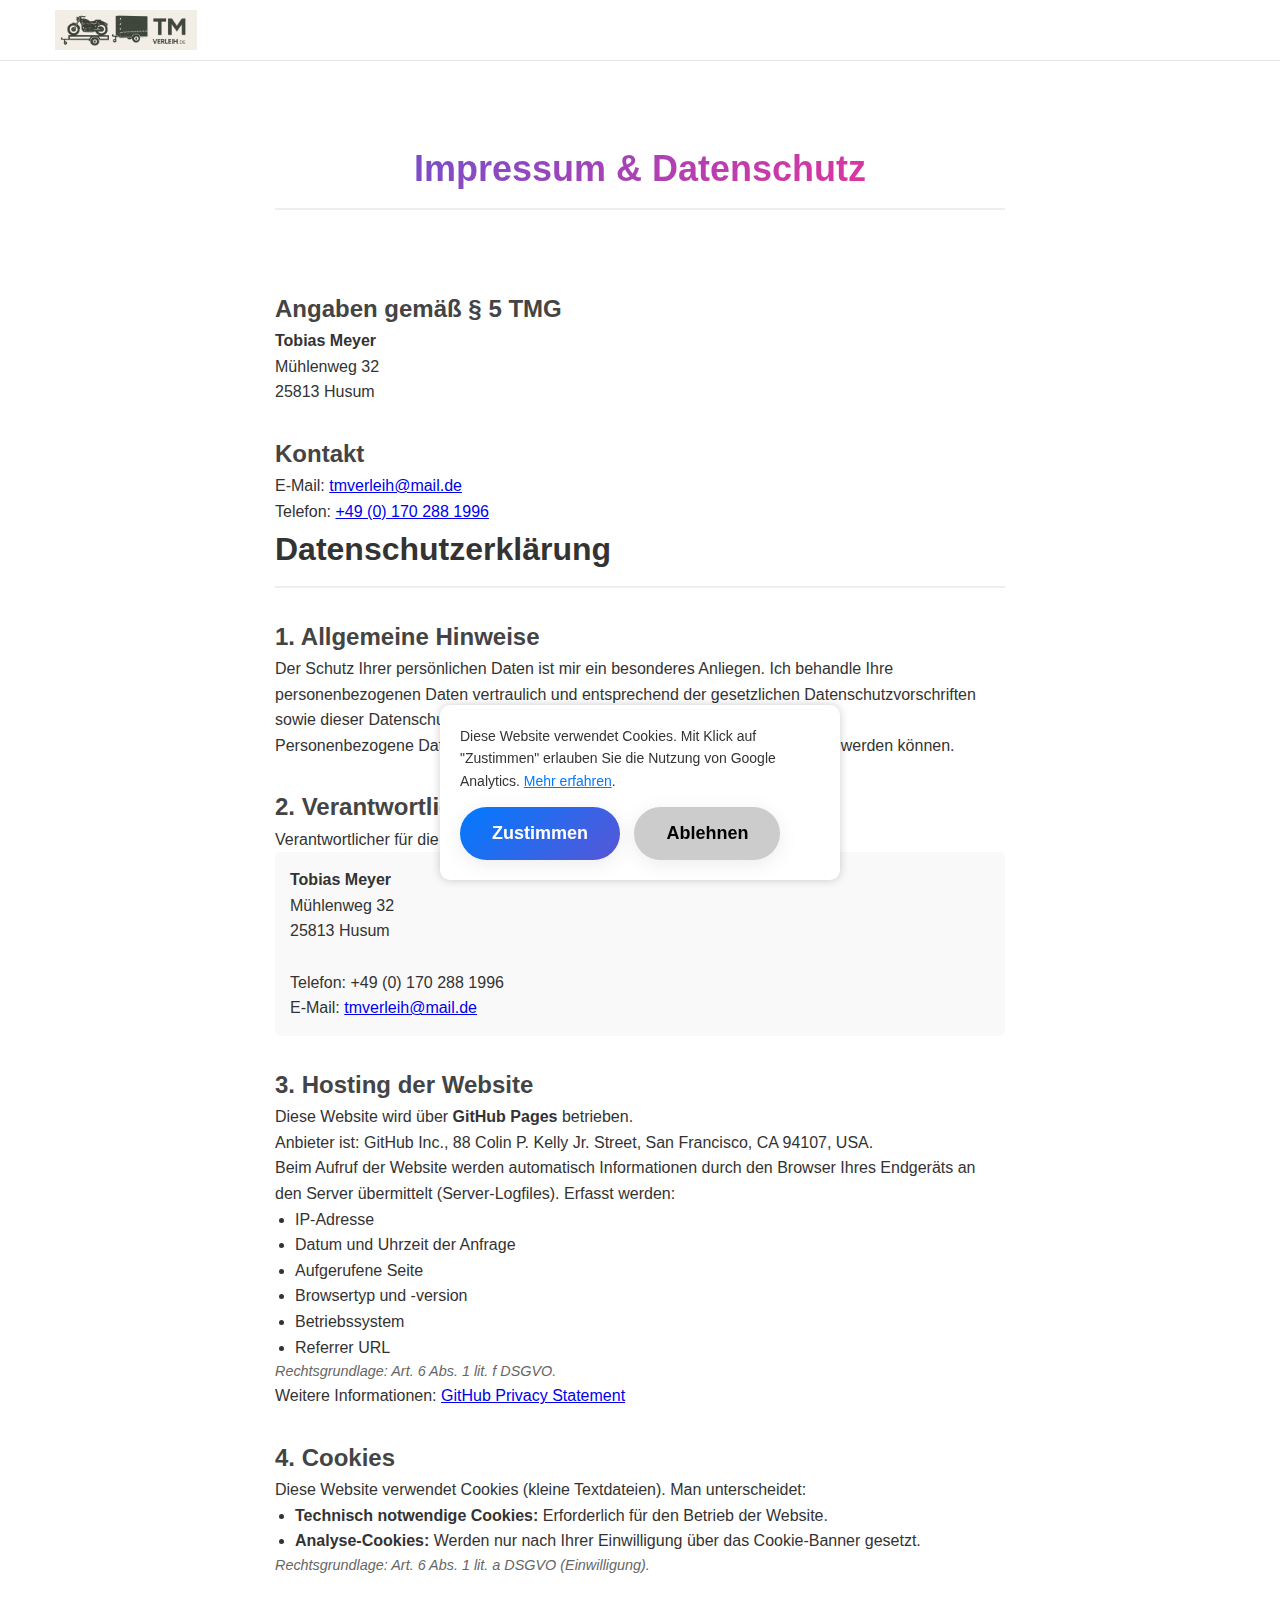
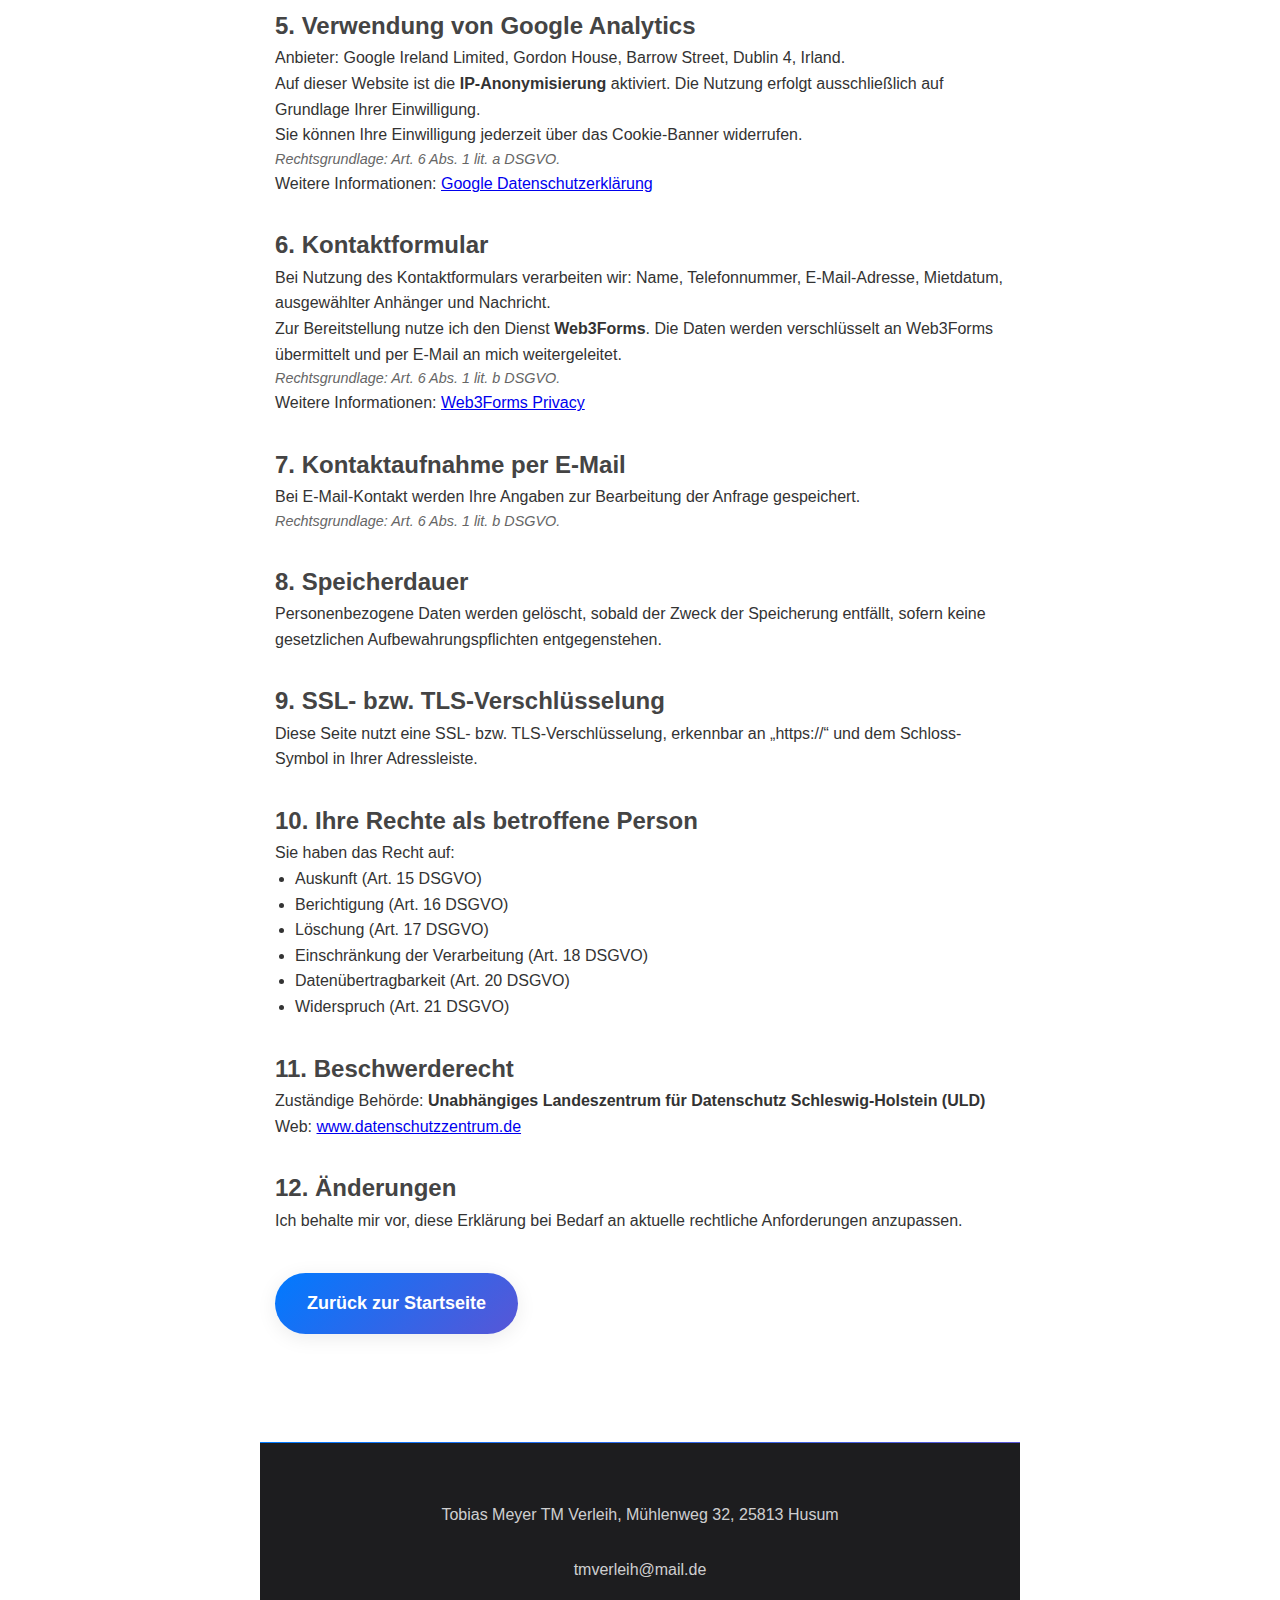
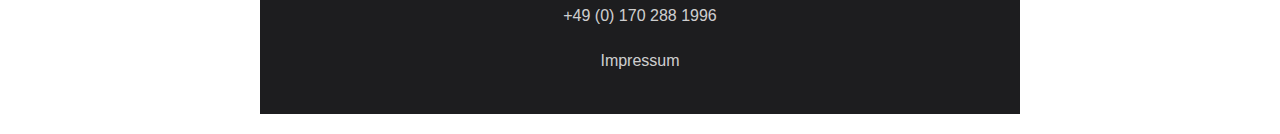
<file: impressum.html>
<!DOCTYPE html>
<html lang="de">
<head>
  <meta charset="UTF-8">
  <meta name="viewport" content="width=device-width, initial-scale=1.0">
  <title>Impressum & Datenschutz – TM Verleih</title>
  <link rel="stylesheet" href="styles.css">
  <link rel="icon" type="image/png" href="favicon.png">
</head>
<body>
  <!-- Navigation -->
  <nav class="nav-bar">
    <div class="nav-container">
      <div class="logo">
        <img src="logo.png" alt="TM Verleih Logo" style="height: 40px;">
      </div>
      <ul class="nav-menu">
        <li><a href="index.html#hero">Home</a></li>
        <li><a href="index.html#details">Details</a></li>
        <li><a href="index.html#preise">Preise</a></li>
        <li><a href="index.html#kontakt">Kontakt</a></li>
        <li><a href="impressum.html">Impressum</a></li>
      </ul>
    </div>
  </nav>

  <!-- Impressum Content -->
  <section class="section" style="padding-top: 120px;">
    <div class="container">
      <div class="section-header">
        <h1 class="section-title">Impressum & Datenschutz</h1>
      </div>

      <h2>Angaben gemäß § 5 TMG</h2>
      <p><strong>Tobias Meyer</strong><br>
      Mühlenweg 32<br>
      25813 Husum</p>

      <h2>Kontakt</h2>
      <p>E-Mail: <a href="mailto:tmverleih@mail.de">tmverleih@mail.de</a></p>
      <p>Telefon: <a href="tel:+491702881996">+49 (0) 170 288 1996</a></p>

      <!DOCTYPE html>
<html lang="de">
<head>
    <meta charset="UTF-8">
    <title>Datenschutzerklärung - Tobias Meyer</title>
    <style>
        body { font-family: sans-serif; line-height: 1.6; color: #333; max-width: 800px; margin: auto; padding: 20px; }
        h1 { border-bottom: 2px solid #eee; padding-bottom: 10px; }
        h2 { margin-top: 30px; color: #444; }
        section { margin-bottom: 20px; }
        address { font-style: normal; background: #f9f9f9; padding: 15px; border-radius: 5px; }
        ul { padding-left: 20px; }
        .legal-ref { font-size: 0.9em; color: #666; font-style: italic; }
    </style>
</head>
<body>

    <h1>Datenschutzerklärung</h1>

    <section>
        <h2>1. Allgemeine Hinweise</h2>
        <p>Der Schutz Ihrer persönlichen Daten ist mir ein besonderes Anliegen. Ich behandle Ihre personenbezogenen Daten vertraulich und entsprechend der gesetzlichen Datenschutzvorschriften sowie dieser Datenschutzerklärung.</p>
        <p>Personenbezogene Daten sind alle Daten, mit denen Sie persönlich identifiziert werden können.</p>
    </section>

    <section>
        <h2>2. Verantwortlicher</h2>
        <p>Verantwortlicher für die Datenverarbeitung auf dieser Website ist:</p>
        <address>
            <strong>Tobias Meyer</strong><br>
            Mühlenweg 32<br>
            25813 Husum<br><br>
            Telefon: +49 (0) 170 288 1996<br>
            E-Mail: <a href="mailto:tmverleih@mail.de">tmverleih@mail.de</a>
        </address>
    </section>

    <section>
        <h2>3. Hosting der Website</h2>
        <p>Diese Website wird über <strong>GitHub Pages</strong> betrieben.</p>
        <p>Anbieter ist: GitHub Inc., 88 Colin P. Kelly Jr. Street, San Francisco, CA 94107, USA.</p>
        <p>Beim Aufruf der Website werden automatisch Informationen durch den Browser Ihres Endgeräts an den Server übermittelt (Server-Logfiles). Erfasst werden:</p>
        <ul>
            <li>IP-Adresse</li>
            <li>Datum und Uhrzeit der Anfrage</li>
            <li>Aufgerufene Seite</li>
            <li>Browsertyp und -version</li>
            <li>Betriebssystem</li>
            <li>Referrer URL</li>
        </ul>
        <p class="legal-ref">Rechtsgrundlage: Art. 6 Abs. 1 lit. f DSGVO.</p>
        <p>Weitere Informationen: <a href="https://docs.github.com/en/site-policy/privacy-policies/github-privacy-statement" target="_blank">GitHub Privacy Statement</a></p>
    </section>

    <section>
        <h2>4. Cookies</h2>
        <p>Diese Website verwendet Cookies (kleine Textdateien). Man unterscheidet:</p>
        <ul>
            <li><strong>Technisch notwendige Cookies:</strong> Erforderlich für den Betrieb der Website.</li>
            <li><strong>Analyse-Cookies:</strong> Werden nur nach Ihrer Einwilligung über das Cookie-Banner gesetzt.</li>
        </ul>
        <p class="legal-ref">Rechtsgrundlage: Art. 6 Abs. 1 lit. a DSGVO (Einwilligung).</p>
    </section>

    <section>
        <h2>5. Verwendung von Google Analytics</h2>
        <p>Anbieter: Google Ireland Limited, Gordon House, Barrow Street, Dublin 4, Irland.</p>
        <p>Auf dieser Website ist die <strong>IP-Anonymisierung</strong> aktiviert. Die Nutzung erfolgt ausschließlich auf Grundlage Ihrer Einwilligung.</p>
        <p>Sie können Ihre Einwilligung jederzeit über das Cookie-Banner widerrufen.</p>
        <p class="legal-ref">Rechtsgrundlage: Art. 6 Abs. 1 lit. a DSGVO.</p>
        <p>Weitere Informationen: <a href="https://policies.google.com/privacy" target="_blank">Google Datenschutzerklärung</a></p>
    </section>

    <section>
        <h2>6. Kontaktformular</h2>
        <p>Bei Nutzung des Kontaktformulars verarbeiten wir: Name, Telefonnummer, E-Mail-Adresse, Mietdatum, ausgewählter Anhänger und Nachricht.</p>
        <p>Zur Bereitstellung nutze ich den Dienst <strong>Web3Forms</strong>. Die Daten werden verschlüsselt an Web3Forms übermittelt und per E-Mail an mich weitergeleitet.</p>
        <p class="legal-ref">Rechtsgrundlage: Art. 6 Abs. 1 lit. b DSGVO.</p>
        <p>Weitere Informationen: <a href="https://web3forms.com/privacy" target="_blank">Web3Forms Privacy</a></p>
    </section>

    <section>
        <h2>7. Kontaktaufnahme per E-Mail</h2>
        <p>Bei E-Mail-Kontakt werden Ihre Angaben zur Bearbeitung der Anfrage gespeichert.</p>
        <p class="legal-ref">Rechtsgrundlage: Art. 6 Abs. 1 lit. b DSGVO.</p>
    </section>

    <section>
        <h2>8. Speicherdauer</h2>
        <p>Personenbezogene Daten werden gelöscht, sobald der Zweck der Speicherung entfällt, sofern keine gesetzlichen Aufbewahrungspflichten entgegenstehen.</p>
    </section>

    <section>
        <h2>9. SSL- bzw. TLS-Verschlüsselung</h2>
        <p>Diese Seite nutzt eine SSL- bzw. TLS-Verschlüsselung, erkennbar an „https://“ und dem Schloss-Symbol in Ihrer Adressleiste.</p>
    </section>

    <section>
        <h2>10. Ihre Rechte als betroffene Person</h2>
        <p>Sie haben das Recht auf:</p>
        <ul>
            <li>Auskunft (Art. 15 DSGVO)</li>
            <li>Berichtigung (Art. 16 DSGVO)</li>
            <li>Löschung (Art. 17 DSGVO)</li>
            <li>Einschränkung der Verarbeitung (Art. 18 DSGVO)</li>
            <li>Datenübertragbarkeit (Art. 20 DSGVO)</li>
            <li>Widerspruch (Art. 21 DSGVO)</li>
        </ul>
    </section>

    <section>
        <h2>11. Beschwerderecht</h2>
        <p>Zuständige Behörde: <strong>Unabhängiges Landeszentrum für Datenschutz Schleswig-Holstein (ULD)</strong></p>
        <p>Web: <a href="https://www.datenschutzzentrum.de" target="_blank">www.datenschutzzentrum.de</a></p>
    </section>

    <section>
        <h2>12. Änderungen</h2>
        <p>Ich behalte mir vor, diese Erklärung bei Bedarf an aktuelle rechtliche Anforderungen anzupassen.</p>
    </section>

</body>
</html>

      <p style="margin-top: 40px;">
        <a href="index.html" class="cta-button">Zurück zur Startseite</a>
      </p>
    </div>
  </section>

  <!-- Footer -->
  <footer class="footer">
    <div class="container">
      <div class="footer-content">
        <p>Tobias Meyer TM Verleih, Mühlenweg 32, 25813 Husum</p>
        <div class="footer-links">
          <a href="mailto:tmverleih@mail.de">tmverleih@mail.de</a>
          <a href="tel:+491702881996">+49 (0) 170 288 1996</a>
          <a href="impressum.html">Impressum</a>
        </div>
      </div>
    </div>
  </footer>

  <!-- Cookie-Banner (optional, wenn auch hier nötig) -->
  <script>
    if (!localStorage.getItem("cookieConsent")) {
      const banner = document.createElement("div");
      banner.innerHTML = `
        <div style="position:fixed;bottom:20px;left:20px;right:20px;max-width:400px;margin:auto;background:#fff;padding:20px;box-shadow:0 0 10px rgba(0,0,0,0.2);border-radius:10px;z-index:9999;">
          <p style="margin-bottom:15px;font-size:14px;color:#333;">
            Diese Website verwendet Cookies. Mit Klick auf "Zustimmen" erlauben Sie die Nutzung von Google Analytics. 
            <a href="impressum.html" style="color:#007AFF;">Mehr erfahren</a>.
          </p>
          <button onclick="acceptCookies()" class="cta-button" style="margin-right:10px;">Zustimmen</button>
          <button onclick="declineCookies()" class="cta-button" style="background:#ccc;color:#000;">Ablehnen</button>
        </div>
      `;
      document.body.appendChild(banner);
    }

    function acceptCookies() {
      localStorage.setItem("cookieConsent", "accepted");
      location.reload();
    }

    function declineCookies() {
      localStorage.setItem("cookieConsent", "declined");
      document.querySelectorAll("div")[document.querySelectorAll("div").length-1].remove();
    }
  </script>

</body>
</html>
</file>
<file: styles.css>
/* Apple-inspired Design System */
:root {
    --primary-blue: #007AFF;
    --primary-purple: #5856D6;
    --primary-pink: #FF2D92;
    --primary-orange: #FF9500;
    --text-primary: #1d1d1f;
    --text-secondary: #86868b;
    --surface-primary: #ffffff;
    --surface-secondary: #f5f5f7;
    --surface-dark: #1d1d1f;
    --surface-dark-elevated: #2c2c2e;
    --border-light: rgba(0, 0, 0, 0.1);
    --border-dark: rgba(255, 255, 255, 0.1);
    --shadow-light: 0 4px 20px rgba(0, 0, 0, 0.08);
    --shadow-heavy: 0 8px 40px rgba(0, 0, 0, 0.12);
    --gradient-blue: linear-gradient(135deg, #007AFF 0%, #5856D6 100%);
    --gradient-purple: linear-gradient(135deg, #5856D6 0%, #FF2D92 100%);
    --gradient-warm: linear-gradient(135deg, #FF9500 0%, #FF2D92 100%);
    --gradient-cool: linear-gradient(135deg, #007AFF 0%, #00D4AA 100%);
}

* {
    margin: 0;
    padding: 0;
    box-sizing: border-box;
}

html {
    scroll-behavior: smooth;
}

body {
    font-family: -apple-system, BlinkMacSystemFont, 'Segoe UI', Roboto, sans-serif;
    line-height: 1.6;
    color: var(--text-primary);
    background-color: var(--surface-primary);
    overflow-x: hidden;
}

/* Navigation */
.nav-bar {
    position: fixed;
    top: 0;
    left: 0;
    right: 0;
    background: rgba(255, 255, 255, 0.88);
    backdrop-filter: blur(20px);
    -webkit-backdrop-filter: blur(20px);
    border-bottom: 1px solid var(--border-light);
    z-index: 1000;
    transition: all 0.3s ease;
}

.nav-bar.scrolled {
    background: rgba(255, 255, 255, 0.96);
    box-shadow: var(--shadow-light);
}

.nav-container {
    max-width: 1200px;
    margin: 0 auto;
    padding: 0 20px;
    display: flex;
    justify-content: space-between;
    align-items: center;
    height: 60px;
}

.logo {
    font-size: 20px;
    font-weight: 600;
    background: var(--gradient-blue);
    -webkit-background-clip: text;
    -webkit-text-fill-color: transparent;
    background-clip: text;
}

.logo img {
    height: 40px;
    width: auto;
    display: block;
}

.nav-menu {
    position: fixed;
    top: 60px;
    width: 260px;
    right: 20px;
    left: auto;
    border-radius: 15px;
    flex-direction: column;
    gap: 0;
    background: rgba(255, 255, 255, 0.98);
    backdrop-filter: blur(20px);
    -webkit-backdrop-filter: blur(20px);
    text-align: center;
    transition: 0.3s;
    box-shadow: 0 10px 27px rgba(0,0,0,0.05);
    padding: 20px 0;
    margin: 0;
    z-index: 999;
    list-style: none;
    display: flex;
}

.nav-menu.active {
    left: 0;
}

.nav-menu li {
    list-style: none;
    margin: 10px 0;
    width: 100%;
}

.nav-menu a {
    display: block;
    width: 100%;
    padding: 14px 20px;
    font-size: 16px;
}

.nav-menu a {
    color: var(--text-primary);
    text-decoration: none;
    font-weight: 400;
    font-size: 16px;
    transition: color 0.3s ease;
    position: relative;
}

.nav-menu a:hover {
    color: var(--primary-blue);
}

.nav-menu a::after {
    content: '';
    position: absolute;
    bottom: -5px;
    left: 0;
    width: 0;
    height: 2px;
    background: var(--gradient-blue);
    transition: width 0.3s ease;
}

.nav-menu a:hover::after {
    width: 100%;
}

/* Hamburger */
.hamburger {
    display: flex !important;
    flex-direction: column;
    justify-content: center;
    gap: 5px;
    cursor: pointer;
    z-index: 1101;
}

.hamburger .bar {
    width: 28px;
    height: 3px;
    background: var(--text-primary);
    border-radius: 2px;
    transition: all 0.3s ease;
}

.hamburger.active .bar:nth-child(1) {
    transform: translateY(8px) rotate(45deg);
}

.hamburger.active .bar:nth-child(2) {
    opacity: 0;
}

.hamburger.active .bar:nth-child(3) {
    transform: translateY(-8px) rotate(-45deg);
}

/* Hero */
.hero {
    min-height: 100vh;
    display: flex;
    align-items: center;
    position: relative;
    background: url('anhaenger.jpg') center center / cover no-repeat;
    overflow: hidden;
    padding-top: 70px;
}

.hero::before {
    content: '';
    position: absolute;
    inset: 0;
    background-color: rgba(255, 255, 255, 0.58);
    z-index: 1;
}

.hero-content {
    max-width: 1200px;
    width: 100%;
    margin: 0 auto;
    padding: 0 20px;
    display: grid;
    grid-template-columns: 1fr 1fr;
    gap: 60px;
    align-items: center;
    position: relative;
    z-index: 2;
}

.hero-title {
    font-size: clamp(42px, 8vw, 72px);
    font-weight: 700;
    line-height: 1.1;
    margin-bottom: 20px;
    background: var(--gradient-blue);
    -webkit-background-clip: text;
    -webkit-text-fill-color: transparent;
    background-clip: text;
}

.hero-subtitle {
    font-size: 24px;
    font-weight: 500;
    color: #000000;
    margin-bottom: 20px;
}

.hero-description {
    font-size: 18px;
    color: #000000;
    margin-bottom: 40px;
    max-width: 650px;
}

.cta-button {
    display: inline-block;
    background: var(--gradient-blue);
    color: white;
    padding: 16px 32px;
    border-radius: 50px;
    text-decoration: none;
    font-weight: 600;
    font-size: 18px;
    transition: all 0.3s ease;
    box-shadow: var(--shadow-light);
    position: relative;
    overflow: hidden;
    border: none;
    cursor: pointer;
}

.cta-button:hover {
    transform: translateY(-2px);
    box-shadow: var(--shadow-heavy);
}

.cta-button::before {
    content: '';
    position: absolute;
    top: 0;
    left: -100%;
    width: 100%;
    height: 100%;
    background: linear-gradient(90deg, transparent, rgba(255, 255, 255, 0.2), transparent);
    transition: left 0.5s ease;
}

.cta-button:hover::before {
    left: 100%;
}

.hero-image {
    position: relative;
    z-index: 1;
}

.parallax-image {
    width: 100%;
    height: auto;
    border-radius: 20px;
    box-shadow: var(--shadow-heavy);
    transition: transform 0.1s ease-out;
}

/* Sections */
.section {
    padding: 120px 0;
    position: relative;
}

.section-tight-top {
    padding-top: 60px;
}

.section-tight-bottom {
    padding-bottom: 60px;
}

.dark-section {
    background: var(--surface-dark);
    color: white;
    padding: 120px 0;
    position: relative;
}

.dark-section::before {
    content: '';
    position: absolute;
    top: 0;
    left: 0;
    right: 0;
    bottom: 0;
    background: var(--gradient-purple);
    opacity: 0.05;
}

.container {
    max-width: 1200px;
    margin: 0 auto;
    padding: 0 20px;
    position: relative;
    z-index: 2;
}

.section-header {
    text-align: center;
    margin-bottom: 80px;
}

.section-title {
    font-size: clamp(36px, 6vw, 56px);
    font-weight: 700;
    margin-bottom: 20px;
    background: var(--gradient-purple);
    -webkit-background-clip: text;
    -webkit-text-fill-color: transparent;
    background-clip: text;
}

.dark-section .section-title {
    background: var(--gradient-warm);
    -webkit-background-clip: text;
    -webkit-text-fill-color: transparent;
    background-clip: text;
}

.section-subtitle {
    font-size: 20px;
    color: var(--text-secondary);
    max-width: 600px;
    margin: 0 auto;
}

.dark-section .section-subtitle {
    color: rgba(255, 255, 255, 0.8);
}

/* Content Grid */
.content-grid {
    margin-bottom: 60px;
}

.content-text {
    font-size: 18px;
    line-height: 1.8;
    max-width: 800px;
    margin: 0 auto;
    text-align: center;
    color: var(--text-secondary);
}

/* Features Grid */
.features-grid {
    display: grid;
    grid-template-columns: repeat(auto-fit, minmax(300px, 1fr));
    gap: 30px;
    margin-bottom: 60px;
}

.feature-card {
    background: var(--surface-primary);
    padding: 40px 30px;
    border-radius: 20px;
    text-align: center;
    box-shadow: var(--shadow-light);
    transition: all 0.3s ease;
    border: 1px solid var(--border-light);
    position: relative;
    overflow: hidden;
}

.feature-card::before {
    content: '';
    position: absolute;
    top: 0;
    left: 0;
    right: 0;
    height: 4px;
    background: var(--gradient-cool);
    transform: scaleX(0);
    transition: transform 0.3s ease;
}

.feature-card:hover::before {
    transform: scaleX(1);
}

.feature-card:hover {
    transform: translateY(-10px);
    box-shadow: var(--shadow-heavy);
}

.feature-icon {
    font-size: 48px;
    margin-bottom: 20px;
}

.feature-card h3 {
    font-size: 20px;
    font-weight: 600;
    margin-bottom: 15px;
    color: var(--text-primary);
}

.feature-card p {
    color: var(--text-secondary);
    font-size: 16px;
}

/* Additional Features */
.additional-features {
    display: flex;
    flex-direction: column;
    gap: 20px;
    max-width: 600px;
    margin: 0 auto;
}

.feature-item,
.feature-item-black {
    .dark-section .feature-item {
    background: var(--surface-dark-elevated);
    border: 1px solid var(--border-dark);
    color: white;
}

.dark-section .feature-item:hover {
    background: #3a3a3c;
    box-shadow: var(--shadow-light);
}

.dark-section .feature-item strong,
.dark-section .feature-item span {
    color: white;
}
    display: flex;
    align-items: center;
    gap: 15px;
    padding: 20px;
    border-radius: 15px;
    font-size: 16px;
    transition: all 0.3s ease;
    text-align: left;
}

.feature-item {
    background: var(--surface-secondary);
}

.feature-item:hover {
    background: var(--surface-primary);
    box-shadow: var(--shadow-light);
}

.feature-item-black {
    background: var(--surface-dark-elevated);
    border: 1px solid var(--border-dark);
}

.checkmark {
    font-size: 20px;
    color: #34C759;
    flex-shrink: 0;
}

/* Pricing Grid */
.pricing-grid {
    display: grid;
    grid-template-columns: repeat(auto-fit, minmax(280px, 1fr));
    gap: 30px;
    margin-bottom: 60px;
}

.pricing-card {
    background: var(--surface-dark-elevated);
    padding: 40px 30px;
    border-radius: 20px;
    text-align: center;
    border: 1px solid var(--border-dark);
    transition: all 0.3s ease;
    position: relative;
    overflow: hidden;
}

.pricing-card::before {
    content: '';
    position: absolute;
    top: 0;
    left: 0;
    right: 0;
    bottom: 0;
    background: var(--gradient-warm);
    opacity: 0;
    transition: opacity 0.3s ease;
}

.pricing-card:hover::before {
    opacity: 0.05;
}

.pricing-card.featured {
    transform: scale(1.05);
    background: var(--gradient-blue);
    box-shadow: var(--shadow-heavy);
}

.popular-badge {
    position: absolute;
    top: 20px;
    right: 20px;
    background: rgba(255, 255, 255, 0.2);
    padding: 8px 16px;
    border-radius: 20px;
    font-size: 12px;
    font-weight: 600;
    text-transform: uppercase;
}

.pricing-card h3 {
    font-size: 24px;
    font-weight: 600;
    margin-bottom: 20px;
}

.price {
    font-size: 48px;
    font-weight: 700;
    margin-bottom: 10px;
    background: var(--gradient-warm);
    -webkit-background-clip: text;
    -webkit-text-fill-color: transparent;
    background-clip: text;
}

.pricing-card.featured .price {
    color: white;
    background: none;
    -webkit-text-fill-color: white;
}

.pricing-card p {
    color: rgba(255, 255, 255, 0.8);
    margin-bottom: 30px;
}

.price-features {
    display: flex;
    flex-direction: column;
    gap: 15px;
}

.price-features span {
    color: rgba(255, 255, 255, 0.9);
    font-size: 14px;
}

/* Extras Section */
.extras-section {
    margin-bottom: 60px;
}

.extras-section h3 {
    font-size: 28px;
    font-weight: 600;
    text-align: center;
    margin-bottom: 40px;
    color: white;
}

.extras-grid {
    display: grid;
    gap: 20px;
    max-width: 600px;
    margin: 0 auto;
}

.extra-item {
    display: flex;
    justify-content: space-between;
    align-items: center;
    gap: 20px;
    padding: 20px 30px;
    background: var(--surface-dark-elevated);
    border-radius: 15px;
    border: 1px solid var(--border-dark);
}

.extra-name {
    color: rgba(255, 255, 255, 0.9);
    font-size: 16px;
}

.extra-price {
    color: white;
    font-weight: 600;
    font-size: 18px;
}

/* Notice */
.notice {
    max-width: 800px;
    margin: 0 auto;
    padding: 30px;
    background: rgba(255, 255, 255, 0.05);
    border-radius: 15px;
    border: 1px solid var(--border-dark);
    text-align: center;
}

.notice p {
    color: rgba(255, 255, 255, 0.8);
    font-size: 16px;
    line-height: 1.6;
}

/* Galerie */
.gallery-grid {
    display: grid;
    grid-template-columns: repeat(auto-fit, minmax(260px, 1fr));
    gap: 20px;
    margin-top: 40px;
}

.gallery-image {
    width: 100%;
    height: 260px;
    object-fit: cover;
    display: block;
    border-radius: 18px;
    box-shadow: var(--shadow-light);
    transition: transform 0.3s ease, box-shadow 0.3s ease;
}

.gallery-image:hover {
    transform: scale(1.02);
    box-shadow: var(--shadow-heavy);
}

/* Anfrageformular */
#anfrageformular {
    max-width: 760px;
    margin: 0 auto 50px auto;
    background: var(--surface-primary);
    padding: 40px;
    border-radius: 20px;
    box-shadow: var(--shadow-light);
    border: 1px solid var(--border-light);
}

#anfrageformular h2 {
    text-align: center;
    margin-bottom: 30px;
    font-size: 30px;
    font-weight: 600;
    background: var(--gradient-blue);
    -webkit-background-clip: text;
    -webkit-text-fill-color: transparent;
    background-clip: text;
}

#contactForm {
    display: flex;
    flex-direction: column;
    gap: 18px;
}

.form-group {
    display: flex;
    flex-direction: column;
    margin-bottom: 0;
}

.form-group label {
    font-weight: 500;
    margin-bottom: 8px;
    color: var(--text-primary);
}

.form-group input,
.form-group select,
.form-group textarea {
    width: 100%;
    padding: 14px 16px;
    border-radius: 12px;
    border: 1px solid var(--border-light);
    font-size: 16px;
    background: var(--surface-primary);
    color: var(--text-primary);
    transition: border 0.2s ease, box-shadow 0.2s ease;
    font-family: inherit;
}

.form-group input:focus,
.form-group select:focus,
.form-group textarea:focus {
    border-color: var(--primary-blue);
    outline: none;
    box-shadow: 0 0 0 3px rgba(0, 122, 255, 0.15);
}

.form-group textarea {
    min-height: 120px;
    resize: vertical;
}

#anfrageformular button,
#contactForm button[type="submit"] {
    width: 100%;
    margin-top: 10px;
    background: var(--gradient-blue);
    color: white;
    padding: 14px;
    border-radius: 50px;
    border: none;
    font-size: 18px;
    font-weight: 600;
    cursor: pointer;
    transition: transform 0.2s ease, box-shadow 0.2s ease;
}

#anfrageformular button:hover,
#contactForm button[type="submit"]:hover {
    transform: translateY(-2px);
    box-shadow: var(--shadow-heavy);
}

#anfrageformular a {
    color: var(--primary-blue);
    text-decoration: underline;
}

/* Contact Grid */
.contact-grid {
    display: grid;
    grid-template-columns: 1fr;
    gap: 60px;
    max-width: 800px;
    margin: 0 auto;
}

.contact-card {
    background: var(--surface-secondary);
    padding: 40px;
    border-radius: 20px;
    text-align: center;
    box-shadow: var(--shadow-light);
}

.contact-card h3 {
    font-size: 28px;
    font-weight: 600;
    margin-bottom: 20px;
    background: var(--gradient-purple);
    -webkit-background-clip: text;
    -webkit-text-fill-color: transparent;
    background-clip: text;
}

.contact-details p {
    color: var(--text-secondary);
    font-size: 18px;
    margin-bottom: 10px;
}

.contact-methods {
    display: flex;
    flex-direction: column;
    gap: 20px;
    margin-top: 40px;
}

.contact-method {
    display: flex;
    align-items: center;
    gap: 20px;
    padding: 25px;
    background: var(--surface-primary);
    border-radius: 15px;
    text-decoration: none;
    color: var(--text-primary);
    box-shadow: var(--shadow-light);
    transition: all 0.3s ease;
    border: 1px solid var(--border-light);
}

.contact-method:hover {
    transform: translateY(-5px);
    box-shadow: var(--shadow-heavy);
    border-color: var(--primary-blue);
}

.contact-icon {
    font-size: 24px;
    width: 50px;
    height: 50px;
    display: flex;
    align-items: center;
    justify-content: center;
    background: var(--gradient-blue);
    border-radius: 50%;
    flex-shrink: 0;
}

.contact-method div {
    display: flex;
    flex-direction: column;
    align-items: flex-start;
}

.contact-method strong {
    font-size: 18px;
    font-weight: 600;
    margin-bottom: 5px;
}

.contact-method span {
    color: var(--text-secondary);
    font-size: 16px;
}

/* Footer */
.footer {
    background: var(--surface-dark);
    color: white;
    padding: 60px 0 40px;
    position: relative;
    margin-top: auto;
}

.footer::before {
    content: '';
    position: absolute;
    top: 0;
    left: 0;
    right: 0;
    height: 1px;
    background: var(--gradient-blue);
}

.footer-content {
    text-align: center;
    max-width: 800px;
    margin: 0 auto;
}

.footer-content p {
    color: rgba(255, 255, 255, 0.8);
    font-size: 16px;
    margin-bottom: 30px;
    line-height: 1.6;
}

.footer-links {
    display: flex;
    justify-content: center;
    gap: 30px;
    flex-wrap: wrap;
}

.footer-links a {
    color: rgba(255, 255, 255, 0.8);
    text-decoration: none;
    font-size: 16px;
    transition: color 0.3s ease;
    position: relative;
}

.footer-links a:hover {
    color: white;
}

.footer-links a::after {
    content: '';
    position: absolute;
    bottom: -5px;
    left: 0;
    width: 0;
    height: 2px;
    background: var(--gradient-blue);
    transition: width 0.3s ease;
}

.footer-links a:hover::after {
    width: 100%;
}

/* Smooth animations */
@keyframes fadeInUp {
    from {
        opacity: 0;
        transform: translateY(30px);
    }
    to {
        opacity: 1;
        transform: translateY(0);
    }
}

.feature-card,
.pricing-card,
.contact-card {
    animation: fadeInUp 0.6s ease forwards;
}

/* Custom scrollbar */
::-webkit-scrollbar {
    width: 8px;
}

::-webkit-scrollbar-track {
    background: var(--surface-secondary);
}

::-webkit-scrollbar-thumb {
    background: #7a7a7a;
    border-radius: 4px;
}

::-webkit-scrollbar-thumb:hover {
    background: #5f5f5f;
}

/* Focus states for accessibility */
.cta-button:focus,
.contact-method:focus,
.nav-menu a:focus,
.hamburger:focus {
    outline: 2px solid var(--primary-blue);
    outline-offset: 2px;
}

/* High contrast mode support */
@media (prefers-contrast: high) {
    :root {
        --text-secondary: #666666;
        --border-light: rgba(0, 0, 0, 0.3);
        --shadow-light: 0 4px 20px rgba(0, 0, 0, 0.2);
    }

    .feature-card,
    .pricing-card,
    .contact-card {
        border: 2px solid var(--border-light);
    }
}

/* Reduced motion support */
@media (prefers-reduced-motion: reduce) {
    * {
        animation-duration: 0.01ms !important;
        animation-iteration-count: 1 !important;
        transition-duration: 0.01ms !important;
    }

    .parallax-image {
        transform: none !important;
    }

    html {
        scroll-behavior: auto;
    }
}

/* Responsive Design */
    .hamburger.active .bar:nth-child(1) {
        transform: translateY(8px) rotate(45deg);
    }

    .hamburger.active .bar:nth-child(2) {
        opacity: 0;
    }

    .hamburger.active .bar:nth-child(3) {
        transform: translateY(-8px) rotate(-45deg);
    }

.nav-menu {
    position: fixed;
    top: 70px;
    right: 20px;
    width: 260px;
    background: rgba(255, 255, 255, 0.98);
    backdrop-filter: blur(20px);
    -webkit-backdrop-filter: blur(20px);
    border-radius: 15px;
    box-shadow: 0 10px 27px rgba(0,0,0,0.08);
    padding: 20px 0;
    margin: 0;
    z-index: 1000;
    list-style: none;
    display: flex;
    flex-direction: column;
    gap: 0;

    opacity: 0;
    visibility: hidden;
    transform: translateY(-10px);
    pointer-events: none;
    transition: opacity 0.3s ease, transform 0.3s ease, visibility 0.3s ease;
}

.nav-menu.active {
    opacity: 1;
    visibility: visible;
    transform: translateY(0);
    pointer-events: auto;
}

.nav-menu li {
    list-style: none;
    width: 100%;
    margin: 0;
}

.nav-menu a {
    display: block;
    width: 100%;
    padding: 14px 20px;
    text-align: left;
    font-size: 16px;
}

    .hero-content {
        grid-template-columns: 1fr;
        gap: 40px;
        text-align: center;
    }

    .hero-title {
        font-size: 48px;
    }

    .hero-subtitle {
        font-size: 20px;
    }

    .section {
        padding: 80px 0;
    }

    .dark-section {
        padding: 80px 0;
    }

    .section-title {
        font-size: 36px;
    }

    .features-grid,
    .pricing-grid {
        grid-template-columns: 1fr;
        gap: 20px;
    }

    .pricing-card.featured {
        transform: none;
    }

    .contact-methods {
        gap: 15px;
    }

    .contact-method {
        padding: 20px;
    }

    .footer-links {
        flex-direction: column;
        gap: 20px;
    }

    .container,
    .nav-container {
        padding: 0 15px;
    }

    .gallery-grid {
        grid-template-columns: 1fr 1fr;
        gap: 15px;
    }

    .gallery-image {
        height: 220px;
    }

    #anfrageformular {
        padding: 30px 20px;
    }
}

@media (max-width: 768px) {
    .hero {
        min-height: auto;
        padding: 120px 0 80px;
    }

    .hero-title {
        font-size: 38px;
    }

    .hero-subtitle {
        font-size: 18px;
    }

    .cta-button {
        padding: 14px 28px;
        font-size: 16px;
    }

    .section-title {
        font-size: 28px;
    }

    .feature-card,
    .pricing-card,
    .contact-card {
        padding: 30px 20px;
    }

    .price {
        font-size: 36px;
    }

    .contact-method {
        flex-direction: column;
        text-align: center;
        gap: 15px;
    }

    .contact-method div {
        align-items: center;
    }

    .gallery-grid {
        grid-template-columns: 1fr;
    }

    .gallery-image {
        height: 220px;
    }

    #anfrageformular h2 {
        font-size: 24px;
    }

    .extra-item {
        flex-direction: column;
        text-align: center;
    }
}

/* FAQ Fix (Dark Mode korrekt darstellen) */
#faq .feature-item {
    background: var(--surface-dark-elevated);
    border: 1px solid var(--border-dark);
    color: white;
}

#faq .feature-item strong {
    color: white;
}

#faq .feature-item span {
    color: rgba(255,255,255,0.9);
}

#faq .feature-item:hover {
    background: #3a3a3c;
}

/* Subtitle im FAQ heller machen */
#faq .section-subtitle {
    color: rgba(255,255,255,0.8);
}

#faq .feature-item {
    box-shadow: 0 4px 20px rgba(0,0,0,0.3);
}
</file>
